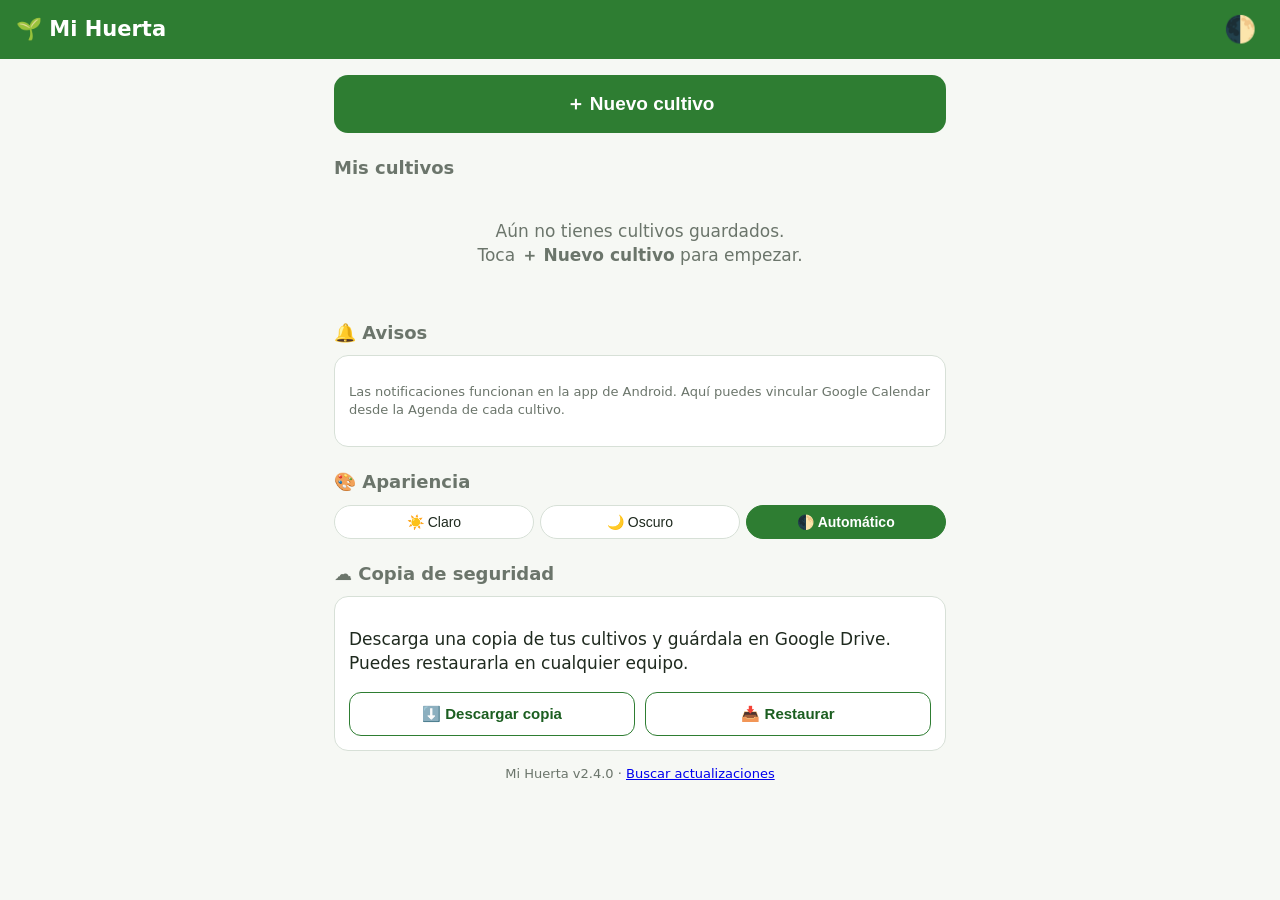
<file: index.html>
<!DOCTYPE html>
<html lang="es">
<head>
  <meta charset="UTF-8">
  <meta name="viewport" content="width=device-width, initial-scale=1, viewport-fit=cover">
  <meta name="theme-color" content="#2e7d32">
  <title>Mi Huerta</title>
  <link rel="manifest" href="manifest.webmanifest">
  <link rel="icon" href="icons/icon-192.png">
  <link rel="apple-touch-icon" href="icons/icon-192.png">
  <link rel="stylesheet" href="lib/leaflet/leaflet.css">
  <link rel="stylesheet" href="styles.css">
  <script>
    // Aplicar el tema antes de pintar (evita parpadeo)
    (function () {
      var t = localStorage.getItem("mihuerta.tema") || "auto";
      var sis = window.Android && Android.oscuroSistema ? Android.oscuroSistema() : matchMedia("(prefers-color-scheme: dark)").matches;
      document.documentElement.dataset.tema = t === "oscuro" || (t === "auto" && sis) ? "oscuro" : "claro";
    })();
  </script>
</head>
<body>
  <header class="top">
    <button id="btn-back" class="icon-btn hidden" aria-label="Volver">←</button>
    <h1 id="titulo">🌱 Mi Huerta</h1>
    <button id="btn-tema" class="icon-btn tema-btn" aria-label="Cambiar tema">🌓</button>
  </header>

  <main>
    <!-- ================= INICIO ================= -->
    <section id="v-inicio" class="view">
      <div id="aviso-update" class="card update hidden"></div>
      <button id="btn-nuevo" class="btn-big">＋ Nuevo cultivo</button>
      <div id="agenda-box" class="hidden">
        <h2 class="sub">📅 Próximos días</h2>
        <div id="agenda" class="card"></div>
      </div>
      <h2 class="sub">Mis cultivos</h2>
      <div id="lista"></div>

      <h2 class="sub">🔔 Avisos</h2>
      <div class="card" id="avisos-card"></div>

      <h2 class="sub">🎨 Apariencia</h2>
      <div id="f-tema" class="seg"></div>

      <h2 class="sub">☁️ Copia de seguridad</h2>
      <div class="card" id="respaldo-card"></div>
      <p class="pie" id="version-txt"></p>
    </section>

    <!-- ================= FORMULARIO ================= -->
    <section id="v-form" class="view hidden">
      <label class="lbl">1. ¿Qué vas a plantar?</label>
      <div id="f-cats" class="seg"></div>
      <input id="f-buscar" class="inp" type="search" placeholder="Buscar… (ej. frutilla, palto)">
      <div id="f-cultivos" class="chips"></div>

      <label class="lbl">2. ¿Dónde está?</label>
      <input id="f-lugar" class="inp" type="text" placeholder="Nombre del lugar o sector (ej. La Barranca)">
      <div class="row2 mt">
        <button type="button" id="btn-gps" class="btn-sec">📍 Mi ubicación</button>
        <button type="button" id="btn-mapa" class="btn-sec">🗺️ Elegir en mapa</button>
      </div>
      <div id="mapa-box" class="hidden">
        <div class="buscar-mapa">
          <input id="mapa-q" class="inp" type="search" placeholder="Buscar lugar en el mapa…">
          <button type="button" id="mapa-ir" class="btn-sec">🔎</button>
        </div>
        <div id="mapa-res" class="mapa-res"></div>
        <div id="mapa"></div>
        <p class="nota">Toca el mapa en el lugar exacto de tu cultivo.</p>
      </div>
      <div id="ubic-estado" class="nota"></div>

      <label class="lbl">3. Clima y zona</label>
      <div id="f-modo" class="seg"></div>
      <div id="clima-info" class="clima-info hidden"></div>
      <select id="f-zona" class="inp mt"></select>

      <label class="lbl">4. ¿Cuánto sol le llega?</label>
      <div id="f-sol" class="opts"></div>

      <div id="variedad-box" class="hidden">
        <label class="lbl">Variedad</label>
        <div id="f-variedad" class="opts opts-var"></div>
      </div>

      <div id="suelo-box">
        <label class="lbl">5. Suelo</label>
        <div id="f-suelo" class="opts"></div>
        <div class="row2 mt">
          <div><span class="mini">pH del suelo (opcional)</span>
            <input id="f-ph" class="inp" type="number" min="3" max="10" step="0.1" placeholder="No sé" inputmode="decimal"></div>
          <label class="check"><input id="f-mulch" type="checkbox"> Uso mulch / acolchado</label>
        </div>
      </div>

      <div id="metodo-box">
        <label class="lbl">6. ¿Cómo riegas?</label>
        <div id="f-metodo" class="opts"></div>
        <div id="goteo-box" class="row2 mt hidden">
          <div><span class="mini">Goteros por planta</span>
            <input id="f-goteros" class="inp" type="number" min="1" step="1" placeholder="Auto" inputmode="numeric"></div>
          <div><span class="mini">Caudal del gotero (L/h)</span>
            <input id="f-caudal" class="inp" type="number" min="0.5" step="0.5" placeholder="Auto" inputmode="decimal"></div>
        </div>
      </div>

      <div id="hidro-box" class="hidden">
        <label class="lbl">5. Sistema hidropónico</label>
        <div id="f-sistema" class="opts"></div>
        <div class="mt"><span class="mini">Volumen del estanque en litros (opcional)</span>
          <input id="f-volumen" class="inp" type="number" min="5" step="1" placeholder="Auto según plantas" inputmode="numeric"></div>
      </div>

      <div class="row2">
        <div id="area-wrap"><label class="lbl" for="f-area">7. Superficie (m²)</label>
          <input id="f-area" class="inp" type="number" min="1" step="1" value="10" inputmode="numeric"></div>
        <div id="plantas-wrap" class="hidden"><label class="lbl" for="f-plantas">7. Nº de plantas</label>
          <input id="f-plantas" class="inp" type="number" min="1" step="1" value="1" inputmode="numeric"></div>
        <div id="edad-wrap" class="hidden"><label class="lbl" for="f-edad">8. Edad</label>
          <select id="f-edad" class="inp"></select></div>
      </div>

      <div id="fecha-wrap">
        <label class="lbl">8. ¿Cuándo se plantó?</label>
        <div id="f-plantado" class="seg seg-wrap"></div>
        <div id="pl-fecha">
          <input id="f-fecha" class="inp" type="date">
          <div id="pl-fecha-nota" class="nota mt"></div>
        </div>
        <div id="pl-etapa" class="hidden">
          <span class="mini">¿En qué etapa va ahora?</span>
          <div id="f-etapa" class="opts opts-etapa"></div>
          <span class="mini mt">¿Cuánto lleva en esa etapa?</span>
          <div id="f-avance" class="seg seg-wrap"></div>
          <span class="mini mt">…o si sabes la edad aproximada de la planta:</span>
          <div class="row2"><input id="f-semanas" class="inp" type="number" min="1" max="60" step="1" placeholder="Semanas" inputmode="numeric"><div></div></div>
          <div id="pl-estimado" class="clima-info mt"></div>
        </div>
      </div>

      <p id="f-error" class="error hidden"></p>
      <button id="btn-ver" class="btn-big">Ver mi plan 🌿</button>
    </section>

    <!-- ================= PLAN ================= -->
    <section id="v-plan" class="view hidden">
      <div id="p-head" class="card head"></div>
      <nav class="tabs">
        <button data-tab="resumen" class="active">📋<br>Resumen</button>
        <button data-tab="calendario">📅<br>Agenda</button>
        <button data-tab="riego">💧<br>Riego</button>
        <button data-tab="nutricion">🧪<br>Nutrición</button>
        <button data-tab="plagas">🐛<br>Plagas</button>
        <button data-tab="notas">📝<br>Notas</button>
      </nav>
      <div id="p-body"></div>
      <div class="actions">
        <button id="btn-guardar" class="btn-big">💾 Guardar cultivo</button>
        <div class="row2">
          <button id="btn-editar" class="btn-sec hidden">✏️ Editar</button>
          <button id="btn-borrar" class="btn-danger hidden">🗑 Eliminar</button>
        </div>
      </div>
    </section>
  </main>

  <div id="sheet" class="sheet hidden"><div class="sheet-box"><div id="sheet-body"></div></div></div>
  <div id="toast" class="toast hidden"></div>

  <script src="lib/leaflet/leaflet.js"></script>
  <script src="data.js"></script>
  <script src="etiqueta.js"></script>
  <script src="calc.js"></script>
  <script src="clima.js"></script>
  <script src="respaldo.js"></script>
  <script src="calendario.js"></script>
  <script src="app.js"></script>
</body>
</html>
</file>
<file: lib/leaflet/leaflet.css>
/* required styles */

.leaflet-pane,
.leaflet-tile,
.leaflet-marker-icon,
.leaflet-marker-shadow,
.leaflet-tile-container,
.leaflet-pane > svg,
.leaflet-pane > canvas,
.leaflet-zoom-box,
.leaflet-image-layer,
.leaflet-layer {
	position: absolute;
	left: 0;
	top: 0;
	}
.leaflet-container {
	overflow: hidden;
	}
.leaflet-tile,
.leaflet-marker-icon,
.leaflet-marker-shadow {
	-webkit-user-select: none;
	   -moz-user-select: none;
	        user-select: none;
	  -webkit-user-drag: none;
	}
/* Prevents IE11 from highlighting tiles in blue */
.leaflet-tile::selection {
	background: transparent;
}
/* Safari renders non-retina tile on retina better with this, but Chrome is worse */
.leaflet-safari .leaflet-tile {
	image-rendering: -webkit-optimize-contrast;
	}
/* hack that prevents hw layers "stretching" when loading new tiles */
.leaflet-safari .leaflet-tile-container {
	width: 1600px;
	height: 1600px;
	-webkit-transform-origin: 0 0;
	}
.leaflet-marker-icon,
.leaflet-marker-shadow {
	display: block;
	}
/* .leaflet-container svg: reset svg max-width decleration shipped in Joomla! (joomla.org) 3.x */
/* .leaflet-container img: map is broken in FF if you have max-width: 100% on tiles */
.leaflet-container .leaflet-overlay-pane svg {
	max-width: none !important;
	max-height: none !important;
	}
.leaflet-container .leaflet-marker-pane img,
.leaflet-container .leaflet-shadow-pane img,
.leaflet-container .leaflet-tile-pane img,
.leaflet-container img.leaflet-image-layer,
.leaflet-container .leaflet-tile {
	max-width: none !important;
	max-height: none !important;
	width: auto;
	padding: 0;
	}

.leaflet-container img.leaflet-tile {
	/* See: https://bugs.chromium.org/p/chromium/issues/detail?id=600120 */
	mix-blend-mode: plus-lighter;
}

.leaflet-container.leaflet-touch-zoom {
	-ms-touch-action: pan-x pan-y;
	touch-action: pan-x pan-y;
	}
.leaflet-container.leaflet-touch-drag {
	-ms-touch-action: pinch-zoom;
	/* Fallback for FF which doesn't support pinch-zoom */
	touch-action: none;
	touch-action: pinch-zoom;
}
.leaflet-container.leaflet-touch-drag.leaflet-touch-zoom {
	-ms-touch-action: none;
	touch-action: none;
}
.leaflet-container {
	-webkit-tap-highlight-color: transparent;
}
.leaflet-container a {
	-webkit-tap-highlight-color: rgba(51, 181, 229, 0.4);
}
.leaflet-tile {
	filter: inherit;
	visibility: hidden;
	}
.leaflet-tile-loaded {
	visibility: inherit;
	}
.leaflet-zoom-box {
	width: 0;
	height: 0;
	-moz-box-sizing: border-box;
	     box-sizing: border-box;
	z-index: 800;
	}
/* workaround for https://bugzilla.mozilla.org/show_bug.cgi?id=888319 */
.leaflet-overlay-pane svg {
	-moz-user-select: none;
	}

.leaflet-pane         { z-index: 400; }

.leaflet-tile-pane    { z-index: 200; }
.leaflet-overlay-pane { z-index: 400; }
.leaflet-shadow-pane  { z-index: 500; }
.leaflet-marker-pane  { z-index: 600; }
.leaflet-tooltip-pane   { z-index: 650; }
.leaflet-popup-pane   { z-index: 700; }

.leaflet-map-pane canvas { z-index: 100; }
.leaflet-map-pane svg    { z-index: 200; }

.leaflet-vml-shape {
	width: 1px;
	height: 1px;
	}
.lvml {
	behavior: url(#default#VML);
	display: inline-block;
	position: absolute;
	}


/* control positioning */

.leaflet-control {
	position: relative;
	z-index: 800;
	pointer-events: visiblePainted; /* IE 9-10 doesn't have auto */
	pointer-events: auto;
	}
.leaflet-top,
.leaflet-bottom {
	position: absolute;
	z-index: 1000;
	pointer-events: none;
	}
.leaflet-top {
	top: 0;
	}
.leaflet-right {
	right: 0;
	}
.leaflet-bottom {
	bottom: 0;
	}
.leaflet-left {
	left: 0;
	}
.leaflet-control {
	float: left;
	clear: both;
	}
.leaflet-right .leaflet-control {
	float: right;
	}
.leaflet-top .leaflet-control {
	margin-top: 10px;
	}
.leaflet-bottom .leaflet-control {
	margin-bottom: 10px;
	}
.leaflet-left .leaflet-control {
	margin-left: 10px;
	}
.leaflet-right .leaflet-control {
	margin-right: 10px;
	}


/* zoom and fade animations */

.leaflet-fade-anim .leaflet-popup {
	opacity: 0;
	-webkit-transition: opacity 0.2s linear;
	   -moz-transition: opacity 0.2s linear;
	        transition: opacity 0.2s linear;
	}
.leaflet-fade-anim .leaflet-map-pane .leaflet-popup {
	opacity: 1;
	}
.leaflet-zoom-animated {
	-webkit-transform-origin: 0 0;
	    -ms-transform-origin: 0 0;
	        transform-origin: 0 0;
	}
svg.leaflet-zoom-animated {
	will-change: transform;
}

.leaflet-zoom-anim .leaflet-zoom-animated {
	-webkit-transition: -webkit-transform 0.25s cubic-bezier(0,0,0.25,1);
	   -moz-transition:    -moz-transform 0.25s cubic-bezier(0,0,0.25,1);
	        transition:         transform 0.25s cubic-bezier(0,0,0.25,1);
	}
.leaflet-zoom-anim .leaflet-tile,
.leaflet-pan-anim .leaflet-tile {
	-webkit-transition: none;
	   -moz-transition: none;
	        transition: none;
	}

.leaflet-zoom-anim .leaflet-zoom-hide {
	visibility: hidden;
	}


/* cursors */

.leaflet-interactive {
	cursor: pointer;
	}
.leaflet-grab {
	cursor: -webkit-grab;
	cursor:    -moz-grab;
	cursor:         grab;
	}
.leaflet-crosshair,
.leaflet-crosshair .leaflet-interactive {
	cursor: crosshair;
	}
.leaflet-popup-pane,
.leaflet-control {
	cursor: auto;
	}
.leaflet-dragging .leaflet-grab,
.leaflet-dragging .leaflet-grab .leaflet-interactive,
.leaflet-dragging .leaflet-marker-draggable {
	cursor: move;
	cursor: -webkit-grabbing;
	cursor:    -moz-grabbing;
	cursor:         grabbing;
	}

/* marker & overlays interactivity */
.leaflet-marker-icon,
.leaflet-marker-shadow,
.leaflet-image-layer,
.leaflet-pane > svg path,
.leaflet-tile-container {
	pointer-events: none;
	}

.leaflet-marker-icon.leaflet-interactive,
.leaflet-image-layer.leaflet-interactive,
.leaflet-pane > svg path.leaflet-interactive,
svg.leaflet-image-layer.leaflet-interactive path {
	pointer-events: visiblePainted; /* IE 9-10 doesn't have auto */
	pointer-events: auto;
	}

/* visual tweaks */

.leaflet-container {
	background: #ddd;
	outline-offset: 1px;
	}
.leaflet-container a {
	color: #0078A8;
	}
.leaflet-zoom-box {
	border: 2px dotted #38f;
	background: rgba(255,255,255,0.5);
	}


/* general typography */
.leaflet-container {
	font-family: "Helvetica Neue", Arial, Helvetica, sans-serif;
	font-size: 12px;
	font-size: 0.75rem;
	line-height: 1.5;
	}


/* general toolbar styles */

.leaflet-bar {
	box-shadow: 0 1px 5px rgba(0,0,0,0.65);
	border-radius: 4px;
	}
.leaflet-bar a {
	background-color: #fff;
	border-bottom: 1px solid #ccc;
	width: 26px;
	height: 26px;
	line-height: 26px;
	display: block;
	text-align: center;
	text-decoration: none;
	color: black;
	}
.leaflet-bar a,
.leaflet-control-layers-toggle {
	background-position: 50% 50%;
	background-repeat: no-repeat;
	display: block;
	}
.leaflet-bar a:hover,
.leaflet-bar a:focus {
	background-color: #f4f4f4;
	}
.leaflet-bar a:first-child {
	border-top-left-radius: 4px;
	border-top-right-radius: 4px;
	}
.leaflet-bar a:last-child {
	border-bottom-left-radius: 4px;
	border-bottom-right-radius: 4px;
	border-bottom: none;
	}
.leaflet-bar a.leaflet-disabled {
	cursor: default;
	background-color: #f4f4f4;
	color: #bbb;
	}

.leaflet-touch .leaflet-bar a {
	width: 30px;
	height: 30px;
	line-height: 30px;
	}
.leaflet-touch .leaflet-bar a:first-child {
	border-top-left-radius: 2px;
	border-top-right-radius: 2px;
	}
.leaflet-touch .leaflet-bar a:last-child {
	border-bottom-left-radius: 2px;
	border-bottom-right-radius: 2px;
	}

/* zoom control */

.leaflet-control-zoom-in,
.leaflet-control-zoom-out {
	font: bold 18px 'Lucida Console', Monaco, monospace;
	text-indent: 1px;
	}

.leaflet-touch .leaflet-control-zoom-in, .leaflet-touch .leaflet-control-zoom-out  {
	font-size: 22px;
	}


/* layers control */

.leaflet-control-layers {
	box-shadow: 0 1px 5px rgba(0,0,0,0.4);
	background: #fff;
	border-radius: 5px;
	}
.leaflet-control-layers-toggle {
	background-image: url(images/layers.png);
	width: 36px;
	height: 36px;
	}
.leaflet-retina .leaflet-control-layers-toggle {
	background-image: url(images/layers-2x.png);
	background-size: 26px 26px;
	}
.leaflet-touch .leaflet-control-layers-toggle {
	width: 44px;
	height: 44px;
	}
.leaflet-control-layers .leaflet-control-layers-list,
.leaflet-control-layers-expanded .leaflet-control-layers-toggle {
	display: none;
	}
.leaflet-control-layers-expanded .leaflet-control-layers-list {
	display: block;
	position: relative;
	}
.leaflet-control-layers-expanded {
	padding: 6px 10px 6px 6px;
	color: #333;
	background: #fff;
	}
.leaflet-control-layers-scrollbar {
	overflow-y: scroll;
	overflow-x: hidden;
	padding-right: 5px;
	}
.leaflet-control-layers-selector {
	margin-top: 2px;
	position: relative;
	top: 1px;
	}
.leaflet-control-layers label {
	display: block;
	font-size: 13px;
	font-size: 1.08333em;
	}
.leaflet-control-layers-separator {
	height: 0;
	border-top: 1px solid #ddd;
	margin: 5px -10px 5px -6px;
	}

/* Default icon URLs */
.leaflet-default-icon-path { /* used only in path-guessing heuristic, see L.Icon.Default */
	background-image: url(images/marker-icon.png);
	}


/* attribution and scale controls */

.leaflet-container .leaflet-control-attribution {
	background: #fff;
	background: rgba(255, 255, 255, 0.8);
	margin: 0;
	}
.leaflet-control-attribution,
.leaflet-control-scale-line {
	padding: 0 5px;
	color: #333;
	line-height: 1.4;
	}
.leaflet-control-attribution a {
	text-decoration: none;
	}
.leaflet-control-attribution a:hover,
.leaflet-control-attribution a:focus {
	text-decoration: underline;
	}
.leaflet-attribution-flag {
	display: inline !important;
	vertical-align: baseline !important;
	width: 1em;
	height: 0.6669em;
	}
.leaflet-left .leaflet-control-scale {
	margin-left: 5px;
	}
.leaflet-bottom .leaflet-control-scale {
	margin-bottom: 5px;
	}
.leaflet-control-scale-line {
	border: 2px solid #777;
	border-top: none;
	line-height: 1.1;
	padding: 2px 5px 1px;
	white-space: nowrap;
	-moz-box-sizing: border-box;
	     box-sizing: border-box;
	background: rgba(255, 255, 255, 0.8);
	text-shadow: 1px 1px #fff;
	}
.leaflet-control-scale-line:not(:first-child) {
	border-top: 2px solid #777;
	border-bottom: none;
	margin-top: -2px;
	}
.leaflet-control-scale-line:not(:first-child):not(:last-child) {
	border-bottom: 2px solid #777;
	}

.leaflet-touch .leaflet-control-attribution,
.leaflet-touch .leaflet-control-layers,
.leaflet-touch .leaflet-bar {
	box-shadow: none;
	}
.leaflet-touch .leaflet-control-layers,
.leaflet-touch .leaflet-bar {
	border: 2px solid rgba(0,0,0,0.2);
	background-clip: padding-box;
	}


/* popup */

.leaflet-popup {
	position: absolute;
	text-align: center;
	margin-bottom: 20px;
	}
.leaflet-popup-content-wrapper {
	padding: 1px;
	text-align: left;
	border-radius: 12px;
	}
.leaflet-popup-content {
	margin: 13px 24px 13px 20px;
	line-height: 1.3;
	font-size: 13px;
	font-size: 1.08333em;
	min-height: 1px;
	}
.leaflet-popup-content p {
	margin: 17px 0;
	margin: 1.3em 0;
	}
.leaflet-popup-tip-container {
	width: 40px;
	height: 20px;
	position: absolute;
	left: 50%;
	margin-top: -1px;
	margin-left: -20px;
	overflow: hidden;
	pointer-events: none;
	}
.leaflet-popup-tip {
	width: 17px;
	height: 17px;
	padding: 1px;

	margin: -10px auto 0;
	pointer-events: auto;

	-webkit-transform: rotate(45deg);
	   -moz-transform: rotate(45deg);
	    -ms-transform: rotate(45deg);
	        transform: rotate(45deg);
	}
.leaflet-popup-content-wrapper,
.leaflet-popup-tip {
	background: white;
	color: #333;
	box-shadow: 0 3px 14px rgba(0,0,0,0.4);
	}
.leaflet-container a.leaflet-popup-close-button {
	position: absolute;
	top: 0;
	right: 0;
	border: none;
	text-align: center;
	width: 24px;
	height: 24px;
	font: 16px/24px Tahoma, Verdana, sans-serif;
	color: #757575;
	text-decoration: none;
	background: transparent;
	}
.leaflet-container a.leaflet-popup-close-button:hover,
.leaflet-container a.leaflet-popup-close-button:focus {
	color: #585858;
	}
.leaflet-popup-scrolled {
	overflow: auto;
	}

.leaflet-oldie .leaflet-popup-content-wrapper {
	-ms-zoom: 1;
	}
.leaflet-oldie .leaflet-popup-tip {
	width: 24px;
	margin: 0 auto;

	-ms-filter: "progid:DXImageTransform.Microsoft.Matrix(M11=0.70710678, M12=0.70710678, M21=-0.70710678, M22=0.70710678)";
	filter: progid:DXImageTransform.Microsoft.Matrix(M11=0.70710678, M12=0.70710678, M21=-0.70710678, M22=0.70710678);
	}

.leaflet-oldie .leaflet-control-zoom,
.leaflet-oldie .leaflet-control-layers,
.leaflet-oldie .leaflet-popup-content-wrapper,
.leaflet-oldie .leaflet-popup-tip {
	border: 1px solid #999;
	}


/* div icon */

.leaflet-div-icon {
	background: #fff;
	border: 1px solid #666;
	}


/* Tooltip */
/* Base styles for the element that has a tooltip */
.leaflet-tooltip {
	position: absolute;
	padding: 6px;
	background-color: #fff;
	border: 1px solid #fff;
	border-radius: 3px;
	color: #222;
	white-space: nowrap;
	-webkit-user-select: none;
	-moz-user-select: none;
	-ms-user-select: none;
	user-select: none;
	pointer-events: none;
	box-shadow: 0 1px 3px rgba(0,0,0,0.4);
	}
.leaflet-tooltip.leaflet-interactive {
	cursor: pointer;
	pointer-events: auto;
	}
.leaflet-tooltip-top:before,
.leaflet-tooltip-bottom:before,
.leaflet-tooltip-left:before,
.leaflet-tooltip-right:before {
	position: absolute;
	pointer-events: none;
	border: 6px solid transparent;
	background: transparent;
	content: "";
	}

/* Directions */

.leaflet-tooltip-bottom {
	margin-top: 6px;
}
.leaflet-tooltip-top {
	margin-top: -6px;
}
.leaflet-tooltip-bottom:before,
.leaflet-tooltip-top:before {
	left: 50%;
	margin-left: -6px;
	}
.leaflet-tooltip-top:before {
	bottom: 0;
	margin-bottom: -12px;
	border-top-color: #fff;
	}
.leaflet-tooltip-bottom:before {
	top: 0;
	margin-top: -12px;
	margin-left: -6px;
	border-bottom-color: #fff;
	}
.leaflet-tooltip-left {
	margin-left: -6px;
}
.leaflet-tooltip-right {
	margin-left: 6px;
}
.leaflet-tooltip-left:before,
.leaflet-tooltip-right:before {
	top: 50%;
	margin-top: -6px;
	}
.leaflet-tooltip-left:before {
	right: 0;
	margin-right: -12px;
	border-left-color: #fff;
	}
.leaflet-tooltip-right:before {
	left: 0;
	margin-left: -12px;
	border-right-color: #fff;
	}

/* Printing */

@media print {
	/* Prevent printers from removing background-images of controls. */
	.leaflet-control {
		-webkit-print-color-adjust: exact;
		print-color-adjust: exact;
		}
	}
</file>
<file: styles.css>
:root {
  --verde: #2e7d32; --verde-osc: #1b5e20; --verde-claro: #e8f5e9;
  --texto: #1f2a1f; --gris: #6b756b; --borde: #d7e0d7; --fondo: #f6f8f4;
  --azul: #1565c0; --azul-claro: #e3f2fd; --rojo: #c62828; --amarillo: #fff8e1;
  --card: #ffffff; --morado-claro: #f3e5f5; --amarillo-borde: #f3d27a;
  color-scheme: light;
}
/* ---------- Tema oscuro ---------- */
:root[data-tema="oscuro"] {
  --verde: #388e3c; --verde-osc: #81c784; --verde-claro: #1e3322;
  --texto: #e6ece6; --gris: #9aa59a; --borde: #2f3a30; --fondo: #121512;
  --azul: #64b5f6; --azul-claro: #16273a; --rojo: #ef5350; --amarillo: #3a3215;
  --card: #1c211d; --morado-claro: #2c1f30; --amarillo-borde: #6b5a1e;
  color-scheme: dark;
}
:root[data-tema="oscuro"] .top { background: #1b3a1e; }
:root[data-tema="oscuro"] .btn-big { background: #2e7d32; }
:root[data-tema="oscuro"] .toast { background: #e6ece6; color: #121512; }
:root[data-tema="oscuro"] .leaflet-container { filter: brightness(.9); }
body { transition: background-color .2s, color .2s; }
.tema-btn { margin-left: auto; font-size: 22px; padding: 0 0 0 8px; }
.fila-sel td { background: var(--verde-claro); }
.opts-var { grid-template-columns: repeat(3, 1fr); }
* { box-sizing: border-box; }
body { margin: 0; font-family: system-ui, -apple-system, "Segoe UI", Roboto, sans-serif;
  background: var(--fondo); color: var(--texto); font-size: 17px; line-height: 1.4; }
.hidden { display: none !important; }

.top { position: sticky; top: 0; z-index: 5; display: flex; align-items: center; gap: 8px;
  background: var(--verde); color: #fff; padding: 14px 16px; padding-top: max(14px, env(safe-area-inset-top)); }
.top h1 { margin: 0; font-size: 21px; }
.icon-btn { background: none; border: 0; color: #fff; font-size: 26px; padding: 0 8px 0 0; cursor: pointer; }

main { max-width: 640px; margin: 0 auto; padding: 16px 14px 40px; }
.sub { font-size: 18px; color: var(--gris); margin: 22px 0 10px; }

.btn-big { width: 100%; border: 0; border-radius: 14px; background: var(--verde); color: #fff;
  font-size: 19px; font-weight: 600; padding: 16px; cursor: pointer; }
.btn-big:active { background: var(--verde-osc); }
.btn-danger { width: 100%; margin-top: 10px; border: 1px solid var(--rojo); background: var(--card); color: var(--rojo);
  border-radius: 14px; font-size: 16px; padding: 12px; cursor: pointer; }

.lbl { display: block; font-weight: 600; margin: 18px 0 8px; }
.inp { width: 100%; font-size: 17px; padding: 12px; border: 1px solid var(--borde); border-radius: 10px; background: var(--card); color: var(--texto); }
.row2 { display: grid; grid-template-columns: 1fr 1fr; gap: 10px; }
.error { color: var(--rojo); font-weight: 600; }

.chips { display: grid; grid-template-columns: repeat(auto-fill, minmax(96px, 1fr)); gap: 8px; margin-top: 10px; }
.chip { border: 2px solid var(--borde); background: var(--card); border-radius: 12px; padding: 10px 4px; text-align: center; cursor: pointer; font-size: 14px; }
.chip .e { display: block; font-size: 28px; }
.chip.sel { border-color: var(--verde); background: var(--verde-claro); font-weight: 700; }

.opts { display: grid; grid-template-columns: repeat(3, 1fr); gap: 8px; }
.opt { border: 2px solid var(--borde); background: var(--card); border-radius: 12px; padding: 10px 6px; font-size: 14px; cursor: pointer; text-align: center; color: var(--texto); }
.opt .e { display: block; font-size: 24px; }
.opt.sel { border-color: var(--verde); background: var(--verde-claro); font-weight: 700; }

.card { background: var(--card); border: 1px solid var(--borde); border-radius: 14px; padding: 14px; margin-bottom: 12px; }
.card h3 { margin: 0 0 8px; font-size: 18px; }
.head { display: flex; gap: 12px; align-items: center; }
.head .e { font-size: 44px; }
.head .t { font-size: 20px; font-weight: 700; }
.head .s { color: var(--gris); font-size: 15px; }

.tabs { display: grid; grid-template-columns: repeat(4, 1fr); gap: 6px; margin-bottom: 12px; position: sticky; top: 56px; z-index: 4; background: var(--fondo); padding: 4px 0; }
.tabs button { border: 0; border-radius: 10px; background: var(--card); border: 1px solid var(--borde); padding: 10px 2px; font-size: 14px; cursor: pointer; color: var(--texto); }
.tabs button.active { background: var(--verde); color: #fff; border-color: var(--verde); font-weight: 600; }

.kv { display: grid; grid-template-columns: 34px 1fr; gap: 6px 4px; align-items: start; }
.kv .k { font-size: 22px; }
.kv b { display: block; }

.alerta { background: var(--amarillo); border: 1px solid var(--amarillo-borde); border-radius: 12px; padding: 10px 12px; margin-bottom: 10px; font-size: 15px; }
.ahora { background: var(--verde-claro); border: 2px solid var(--verde); }

.etapa { border-left: 5px solid var(--verde); }
.etapa.actual { box-shadow: 0 0 0 2px var(--verde); }
.etapa .fechas { color: var(--gris); font-size: 14px; margin-bottom: 8px; }
.badge { display: inline-block; background: var(--verde); color: #fff; border-radius: 20px; font-size: 12px; padding: 2px 8px; margin-left: 6px; vertical-align: middle; }
.badge.rojo { background: var(--rojo); }

.riego-box { background: var(--azul-claro); border-radius: 10px; padding: 10px; display: grid; grid-template-columns: repeat(3, 1fr); text-align: center; gap: 4px; }
.riego-box .n { font-size: 22px; font-weight: 700; color: var(--azul); }
.riego-box .l { font-size: 12px; color: var(--gris); }

table.fert { width: 100%; border-collapse: collapse; font-size: 15px; }
table.fert td { padding: 6px 4px; border-bottom: 1px solid var(--borde); vertical-align: top; }
table.fert td.q { text-align: right; white-space: nowrap; font-weight: 700; }
.nota { color: var(--gris); font-size: 13px; }
.org { margin-top: 8px; font-size: 14px; background: var(--verde-claro); padding: 8px; border-radius: 8px; }
ul.tareas { margin: 8px 0 0; padding-left: 20px; font-size: 15px; }

.plaga p { margin: 6px 0; font-size: 15px; }

.item { display: flex; align-items: center; gap: 12px; cursor: pointer; }
.item .e { font-size: 38px; }
.item .t { font-weight: 700; }
.item .s { color: var(--gris); font-size: 14px; }
.vacio { text-align: center; color: var(--gris); padding: 30px 10px; }
.actions { margin-top: 16px; }
.pie { color: var(--gris); font-size: 13px; text-align: center; margin-top: 14px; }

/* ---------- v2 ---------- */
.mt { margin-top: 8px; }
.mini { display: block; font-size: 13px; color: var(--gris); margin-bottom: 4px; }
.full { width: 100%; }
.btn-sec { border: 1px solid var(--verde); background: var(--card); color: var(--verde-osc); border-radius: 12px; padding: 12px 8px; font-size: 15px; font-weight: 600; cursor: pointer; }
.btn-sec:active { background: var(--verde-claro); }
.btn-link { background: none; border: 0; color: var(--gris); text-decoration: underline; margin-top: 10px; font-size: 14px; cursor: pointer; padding: 0; }
.lnk { color: var(--verde-osc); font-weight: 600; }
.check { display: flex; align-items: center; gap: 8px; font-size: 15px; padding-top: 18px; }
.check input { width: 22px; height: 22px; }
.seg { display: flex; gap: 6px; margin-bottom: 8px; overflow-x: auto; }
.seg button { flex: 1; white-space: nowrap; border: 1px solid var(--borde); background: var(--card); border-radius: 20px; padding: 8px 12px; font-size: 14px; cursor: pointer; color: var(--texto); }
.seg button.sel { background: var(--verde); color: #fff; border-color: var(--verde); font-weight: 600; }
.clima-info { background: var(--azul-claro); border-radius: 12px; padding: 10px 12px; font-size: 14px; line-height: 1.5; }
#mapa { height: 320px; border-radius: 12px; margin-top: 8px; border: 1px solid var(--borde); z-index: 1; }
.buscar-mapa { display: grid; grid-template-columns: 1fr 52px; gap: 6px; margin-top: 10px; }
.mapa-res .res { background: var(--card); border: 1px solid var(--borde); border-radius: 8px; padding: 8px; margin-top: 4px; font-size: 13px; cursor: pointer; }
#ubic-estado { margin-top: 6px; }
.pron { display: grid; grid-template-columns: repeat(7, 1fr); text-align: center; font-size: 12px; gap: 2px; }
.pron .dn { color: var(--gris); text-transform: capitalize; }
.pron .ic { font-size: 22px; }
.pron .ll { color: var(--azul); font-size: 11px; }
.badge.azul { background: var(--azul); }
.update { border: 2px solid var(--azul); background: var(--azul-claro); }
.update .btn-big { margin-top: 8px; background: var(--azul); }
.toast { position: fixed; left: 50%; bottom: 24px; transform: translateX(-50%); background: #263238; color: #fff; padding: 12px 18px; border-radius: 24px; font-size: 15px; z-index: 50; max-width: 90%; text-align: center; box-shadow: 0 4px 14px rgba(0,0,0,.25); }
table.fert th { text-align: left; font-size: 12px; color: var(--gris); font-weight: 600; padding: 4px; }
table.fert th.q { text-align: right; }
.barras { margin-top: 10px; font-size: 12px; }
.barra { display: grid; grid-template-columns: 28px 1fr; align-items: center; gap: 6px; margin: 3px 0; }
.barra div { display: flex; height: 12px; border-radius: 6px; overflow: hidden; background: var(--borde); }
.barra i, .ley i { display: inline-block; height: 100%; }
.ley { display: flex; flex-wrap: wrap; gap: 4px 10px; margin-top: 6px; color: var(--gris); }
.ley i { width: 10px; height: 10px; border-radius: 3px; margin-right: 4px; vertical-align: -1px; }
.b0 { background: #a5d6a7; } .b1 { background: #66bb6a; } .b2 { background: #f9a825; } .b3 { background: #e65100; } .b4 { background: #90a4ae; }
.micro { margin-top: 8px; font-size: 14px; background: var(--morado-claro); padding: 8px; border-radius: 8px; }
details.card summary { cursor: pointer; }
details.card p { font-size: 14px; }
.tabs button { line-height: 1.2; }
.actions .row2 { margin-top: 10px; }
.actions .btn-danger { margin-top: 0; }

/* ---------- v2.1: agenda, notas, ventana ---------- */
.tabs { grid-template-columns: repeat(6, 1fr); gap: 4px; }
.tabs button { font-size: 11.5px; padding: 8px 0; }
.sheet { position: fixed; inset: 0; background: rgba(0,0,0,.45); z-index: 40; display: flex; align-items: flex-end; justify-content: center; }
.sheet-box { background: var(--fondo); width: 100%; max-width: 640px; max-height: 90vh; overflow-y: auto; border-radius: 18px 18px 0 0; padding: 18px 16px 28px; position: relative; }
.sheet-box h3 { margin: 0 0 6px; padding-right: 36px; }
.sheet-x { position: absolute; right: 12px; top: 12px; border: 0; background: var(--borde); border-radius: 50%; width: 32px; height: 32px; font-size: 16px; cursor: pointer; }
textarea.inp { resize: vertical; font-family: inherit; }
.evs { padding: 4px 10px; }
.ev { display: flex; gap: 10px; align-items: flex-start; padding: 10px 0; border-bottom: 1px solid var(--borde); border-left: 4px solid transparent; padding-left: 8px; }
.ev:last-child { border-bottom: 0; }
.ev .evt { flex: 1; cursor: pointer; font-size: 15px; }
.ev.hecho .evt b { text-decoration: line-through; color: var(--gris); }
.chk { width: 22px; height: 22px; margin-top: 2px; accent-color: var(--verde); flex: none; }
.t-etapa { border-left-color: #66bb6a; } .t-riego { border-left-color: #1e88e5; } .t-abono { border-left-color: #f9a825; }
.t-foliar { border-left-color: #8e24aa; } .t-propio { border-left-color: #546e7a; }
.ag-dia { font-weight: 700; color: var(--verde-osc); margin: 10px 0 2px; font-size: 14px; }
.ag-dia:first-child { margin-top: 0; }
.plantillas { display: flex; flex-wrap: wrap; gap: 6px; margin: 6px 0; }
.chip-s { border: 1px solid var(--borde); background: var(--card); border-radius: 16px; padding: 6px 10px; font-size: 13px; cursor: pointer; }
.radio { display: flex; gap: 10px; align-items: center; background: var(--card); border: 1px solid var(--borde); border-radius: 10px; padding: 10px; margin: 6px 0; }
.radio input { width: 20px; height: 20px; }
.sync-ok { border: 2px solid var(--verde); }
.nota-item { cursor: pointer; }
.nota-item .txt { margin-top: 4px; font-size: 15px; }
.opts-nota { grid-template-columns: repeat(2, 1fr); }
#nota-filtro button { flex: none; }
.sheet .check { padding-top: 6px; }

/* ---------- etiqueta verde ---------- */
.verde-card { border: 2px solid #2e7d32; }
.franjas { display: grid; grid-template-columns: 1fr 1fr; gap: 6px; margin: 8px 0; }
.franja { display: flex; gap: 8px; align-items: center; font-size: 13px; }
.franja i { width: 14px; align-self: stretch; border-radius: 4px; flex: none; }
.verde-box { background: var(--verde-claro); border-radius: 10px; padding: 8px 10px; margin: 8px 0; }
.verde-op { padding: 6px 0; border-top: 1px dashed var(--borde); font-size: 14px; }
.verde-op:first-of-type { border-top: 0; }
details .verde-op { border-top: 1px solid var(--borde); }
.toggle { padding-top: 6px; font-weight: 600; }

/* ---------- puesta al día ---------- */
.puesta { border: 2px solid var(--azul); }
.badge.gris { background: var(--gris); }
.ev.previo { opacity: .55; }
.seg-wrap { flex-wrap: wrap; }
.seg-wrap button { flex: 1 1 auto; }
.opts-etapa { grid-template-columns: repeat(2, 1fr); }
</file>
